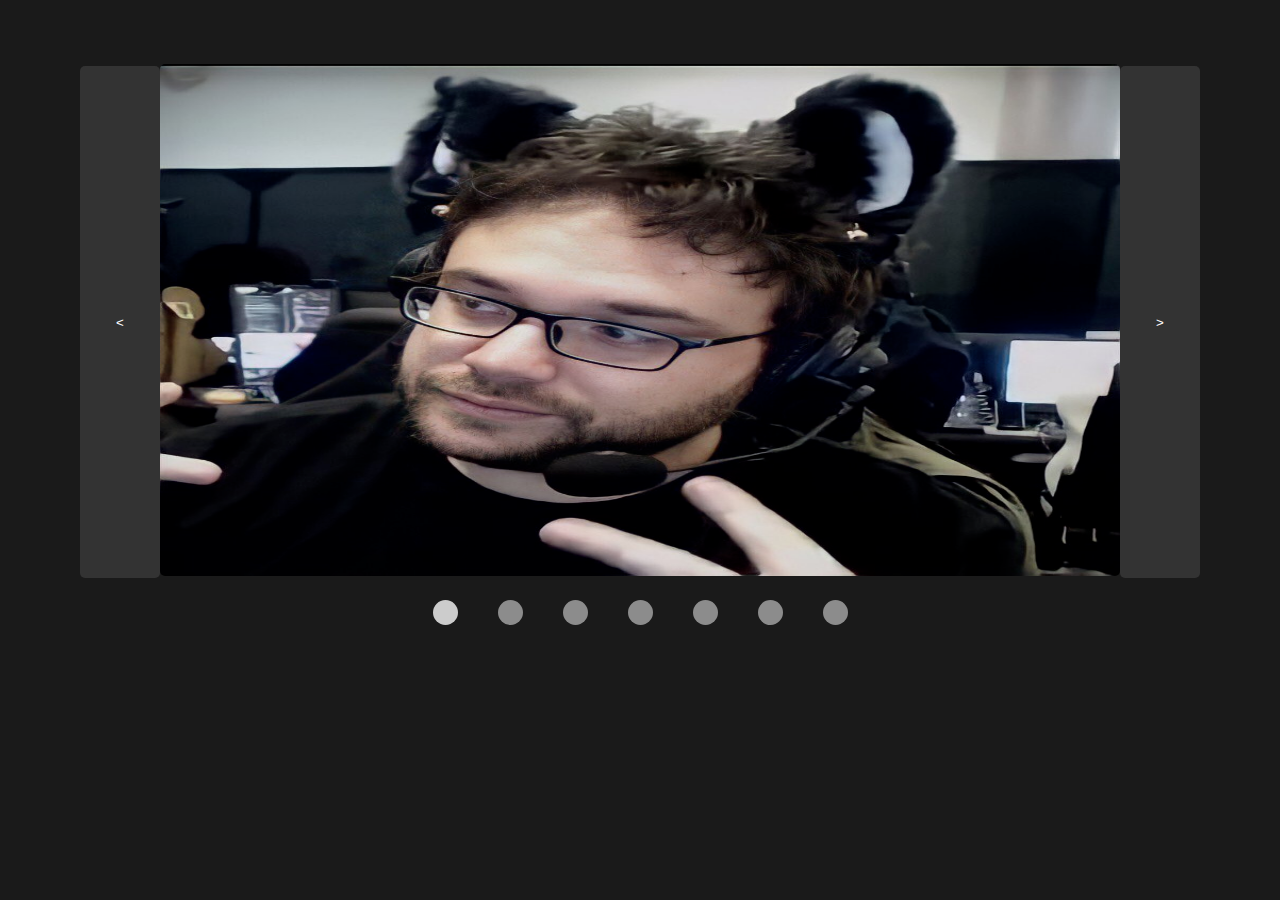
<file: carousel/index.html>
<!DOCTYPE html>
<html lang="en">
	<head>
		<meta charset="UTF-8">
		<title>Carousel</title>
		<script defer src="scripts/index.js"></script>
		<link href="style/index.css" rel="stylesheet">
	</head>
	<body>
		<div class="carousel">
			<button class="btn prev"><</button>
			<div class="images"></div>
			<button class="btn next">></button>
		</div>
		<div class="points"></div>
	</body>
</html>
</file>
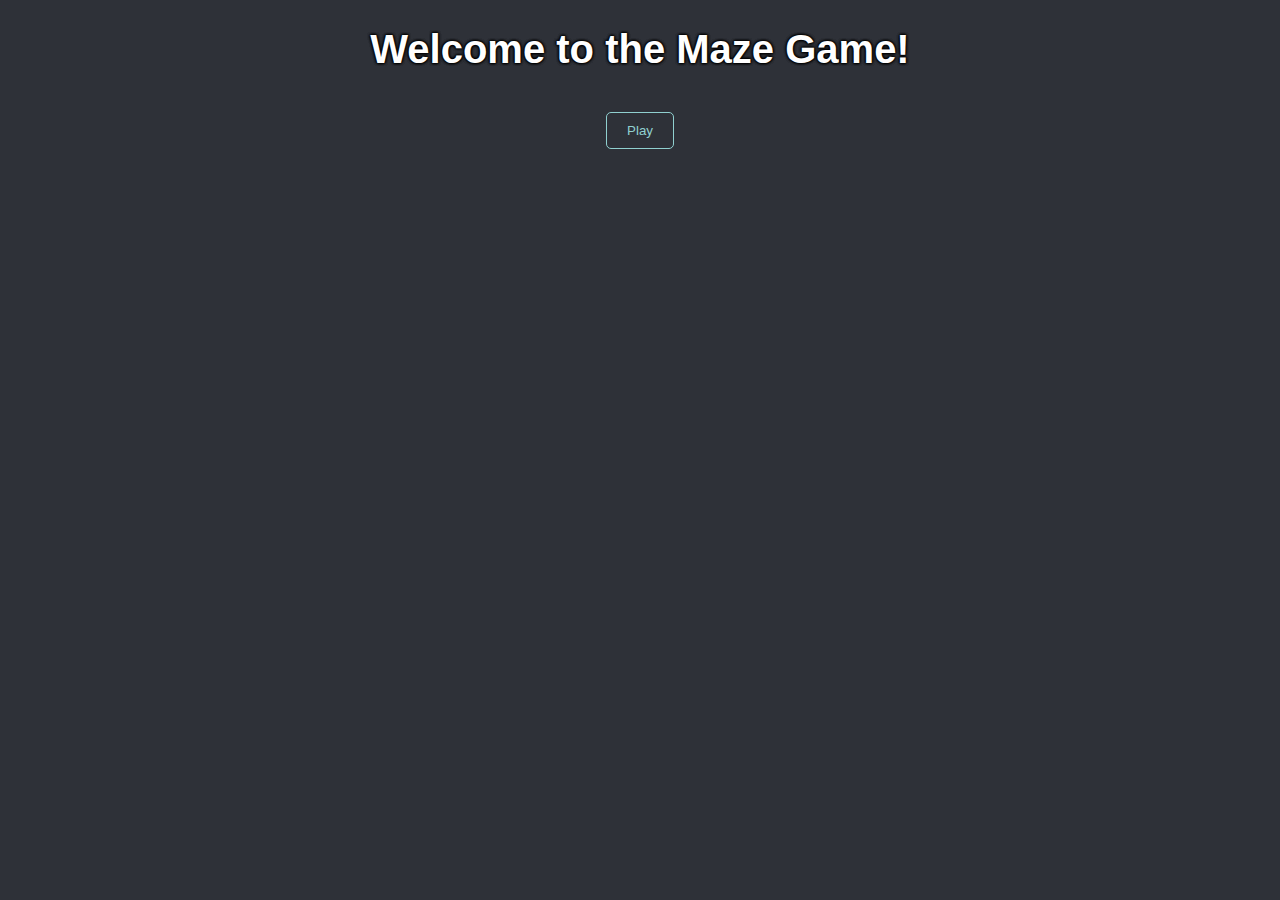
<file: maze-game/index.html>
<!DOCTYPE html>
<html lang="en">
	<head>
		<meta charset="UTF-8">
		<meta name="viewport" content="width=device-width, initial-scale=1.0">
		<title>Home - A Maze Game</title>
		<link href="style.css" rel="stylesheet">
	</head>
	<body>
		<div class="menu">
			<h1 class="welcome-title">Welcome to the Maze Game!</h1>
			<button class="btn play" onclick="window.location.href = 'game.html'">
				Play
			</button>
		</div>
	</body>
</html>
</file>
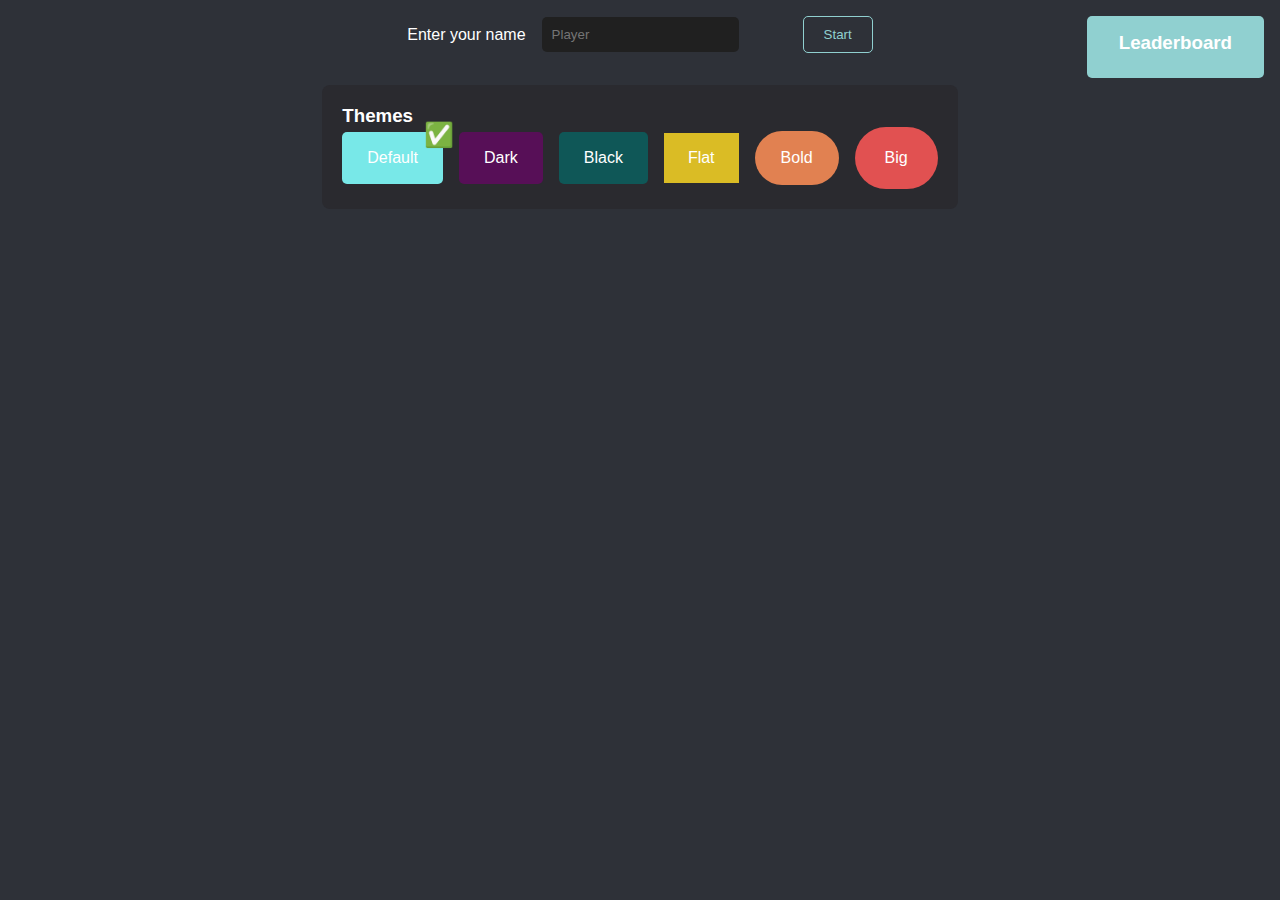
<file: maze-game/game.html>
<!DOCTYPE html>
<html lang="en">
	<head>
		<meta charset="UTF-8">
		<meta name="viewport" content="width=device-width, initial-scale=1.0">
		<title>Game - A Maze Game</title>
		<script defer src="scripts/game.js"></script>
		<script src="scripts/leaderboard.js"></script>
		<link href="style.css" rel="stylesheet">
	</head>
	<body>
		<div class="before-play">
			<label for="name">Enter your name</label>
			<input autocomplete="off" id="name" maxlength="64" minlength="1" placeholder="Player" required type="text">
			<button class="btn" id="start">Start</button>
		</div>
		
		<div class="game hidden">
			<div class="dummy"></div>
			<div class="flow-column">
				<p class="player-name"></p>
				<canvas id="game"></canvas>
				<p class="level"></p>
				<p class="timer">0:00.00</p>
			</div>
			
			<div class="game-buttons">
				<button class="btn restart">Restart</button>
				<button class="btn change-user">Change User</button>
			</div>
		</div>
		
		<div class="themes-wrapper">
			<h3 class="themes-title">Themes</h3>
			<ul class="themes">
				<li class="theme selected" data-theme="default">Default</li>
				<li class="theme" data-theme="dark">Dark</li>
				<li class="theme" data-theme="black">Black</li>
				<li class="theme" data-theme="flat">Flat</li>
				<li class="theme" data-theme="bold">Bold</li>
				<li class="theme" data-theme="big">Big</li>
			</ul>
		</div>
		
		<div class="leaderboard">
			<h3 class="leaderboard-title">Leaderboard</h3>
			<ol class="leaderboard-list"></ol>
		</div>
	</body>
</html>
</file>
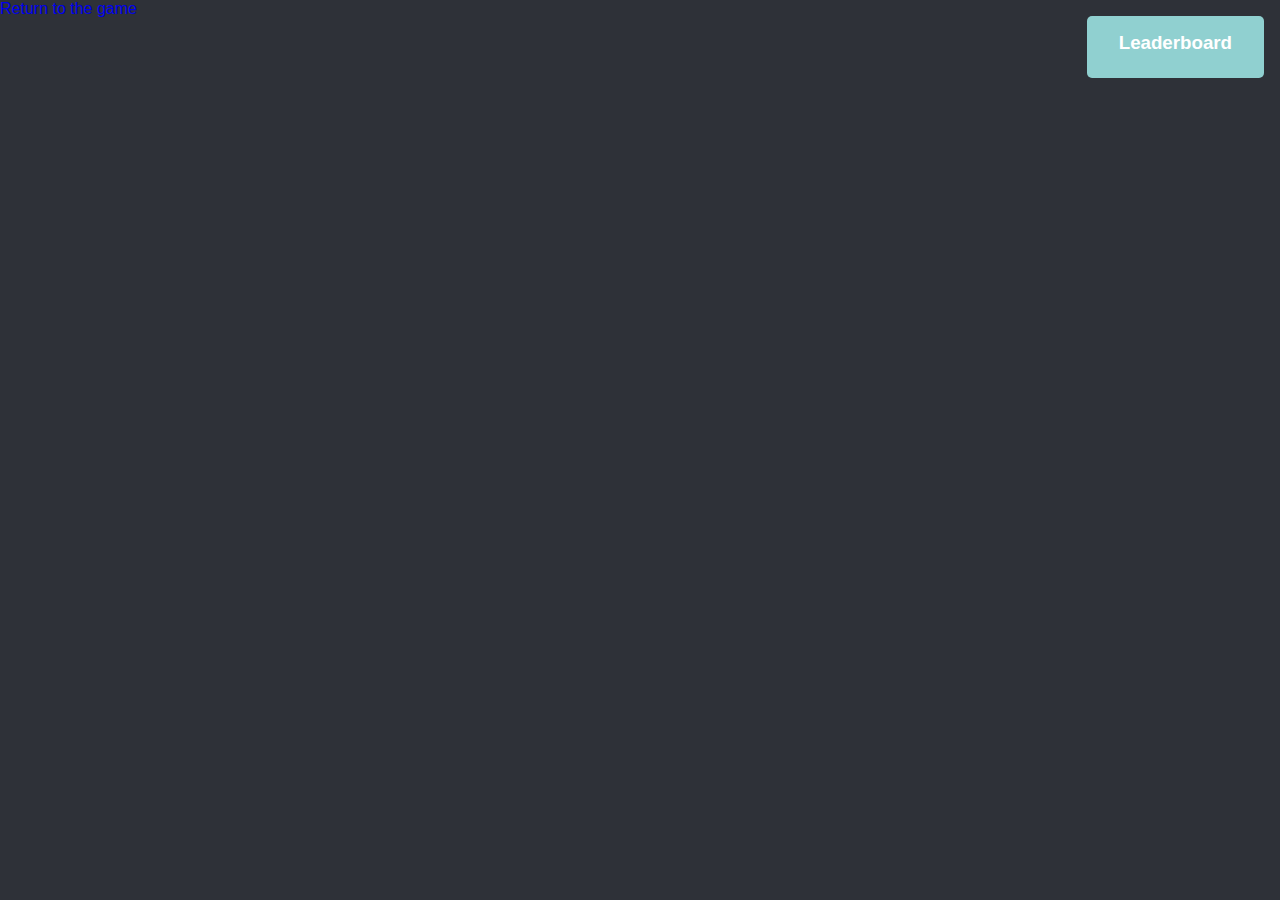
<file: maze-game/leaderboard.html>
<!DOCTYPE html>
<html lang="en">
	<head>
		<meta charset="UTF-8">
		<meta name="viewport" content="width=device-width, initial-scale=1.0">
		<title>LeaderBoard - A Maze Game</title>
		<script defer src="scripts/leaderboard.js"></script>
		<link rel="stylesheet" href="style.css">
	</head>
	<body>
		<div class="leaderboard">
			<h3 class="leaderboard-title">Leaderboard</h3>
			<ol class="leaderboard-list"></ol>
		</div>
		
		<a href="game.html" class="replay">
			Return to the game
		</a>
	</body>
</html>
</file>
<file: carousel/style/index.css>
:root {
	--button-active-color: hsl(0, 0%, 30%);
	--point-active-color: hsl(0, 0%, 80%);
	--background-color: hsl(0, 0%, 10%);
	--button-color: hsl(0, 0%, 20%);
	--point-color: hsl(0, 0%, 55%);
	--image-height: 40vw;
	--button-hover-color: hsl(0, 0%, 25%);
	--point-hover-color: hsl(0, 0%, 90%);
	--point-size: 25px;
	--button-width: 80px;
}

* {
	margin: 0;
	padding: 0;
}

body {
	background-color: var(--background-color);
}

.carousel {
	align-items: center;
	display: flex;
	justify-content: center;
	margin-top: 4rem;
	width: 100vw;
}

.carousel-image {
	border-radius: 5px;
	height: var(--image-height);
	object-fit: fill;
	opacity: 0;
	width: 0;
	transition: opacity 0.5s, width 0.5s;
}

.carousel-image.active {
	width: 75vw;
	opacity: 1;
}

.btn {
	background-color: var(--button-color);
	border: none;
	border-radius: 5px;
	color: white;
	cursor: pointer;
	height: var(--image-height);
	transition: background-color 0.15s;
	width: var(--button-width);
}

.btn:hover {
	background-color: var(--button-hover-color);
}

.btn:active {
	background-color: var(--button-active-color);
}

.points {
	align-items: center;
	display: flex;
	justify-content: center;
}

.point {
	background-color: var(--point-color);
	border-radius: 50%;
	cursor: pointer;
	height: var(--point-size);
	margin: 20px;
	transition: all 0.3s;
	width: var(--point-size);
}

.point.active {
	background-color: var(--point-active-color);
}

.point:hover {
	background-color: var(--point-hover-color);
}
</file>
<file: maze-game/style.css>
/* Components */
:root {
	--default-bg: hsl(220, 10%, 20%);
	--primary-color: hsl(180, 40%, 69%);
	--secondary-color: hsl(135, 71%, 69%);
}

* {
	font-family: 'Open Sans', sans-serif;
}

body, p, a, li, ol, h3, ul {
	margin: 0;
}

ol, ul {
	padding-left: 0;
}

body {
	background: var(--default-bg);
	color: white;
}

li {
	list-style: none;
}

a {
	text-decoration: none;
}

input[type='text'] {
	background: #202020;
	border: none;
	border-radius: 5px;
	color: white;
	padding: 10px;
}

.btn {
	--color: var(--primary-color);
	background: transparent;
	border: var(--color) solid 1px;
	border-radius: 5px;
	color: var(--color);
	cursor: pointer;
	outline: none;
	padding: 10px 20px;
	transition: all 0.2s ease-in-out;
}

.btn:hover {
	background: var(--color);
	color: white;
}

/* Home page */

.menu {
	align-items: center;
	display: flex;
	flex-direction: column;
	justify-content: center;
}

.welcome-title {
	font-size: 2.5em;
	font-weight: bold;
	margin-bottom: 1em;
	text-align: center;
	text-shadow: 0 0 3px black, 0 0 3px black, 0 0 3px black, 0 0 3px black;
}

/* Game */

.before-play {
	display: flex;
	flex-direction: row;
	align-items: center;
	justify-content: center;
	margin-top: 1em;
	gap: 1rem;
}

#start {
	margin-left: 3rem;
}

.game {
	display: flex;
	flex-direction: row;
	align-items: center;
	justify-content: center;
}
.dummy, .game-buttons {
	flex: 1;
}

.flow-column {
	display: flex;
	flex-direction: column;
	align-items: center;
	justify-content: center;
}

.game-buttons {
	display: flex;
	flex-direction: column;
	align-items: center;
	justify-content: center;
	gap: 1rem;
}

.game-buttons .btn {
	--color: #ff6161;
	padding: 10px 0;
	width: 7rem;
	white-space: nowrap;
}

.player-name {
	font-size: 2em;
	font-weight: bold;
	margin: 1rem;
}

.timer {
	font-size: 2em;
	font-weight: bold;
	margin: .3rem;
	font-family: monospace;
}

.level {
	font-size: 1.5em;
	font-weight: bold;
	margin: .3rem;
}

/* Themes */

.themes-wrapper {
	align-items: start;
	background-color: #2a2a2f;
	border-radius: 8px;
	display: flex;
	flex-direction: column;
	max-width: fit-content;
	padding: 20px;
	margin: 2em auto 0;
}

.themes {
	align-items: center;
	display: flex;
	flex-direction: row;
	gap: 1em;
	justify-content: center;
}

.theme {
	background-color: var(--theme-main-color, #2a2a2f);
	border-radius: 5px;
	cursor: pointer;
	padding: 1em 1.5em;
	position: relative;
	text-align: center;
	box-sizing: content-box;
	border: #00000000 solid var(--theme-border-size);
}

.theme:hover {
	background-color: var(--theme-secondary-color);
	border-color: var(--theme-border-color);
}

.theme.selected::after {
	color: white;
	content: '✅';
	font-size: 1.5em;
	position: absolute;
	right: -.5em;
	top: -.5em;
}

/* Leaderboard */

.leaderboard {
	background-color: var(--primary-color);
	border-radius: 5px;
	display: flex;
	flex-direction: column;
	padding: 1rem 2rem;
	position: fixed;
	right: 0;
	top: 0;
	margin: 1rem;
	transition: background-color 0.2s ease-in-out;
}

.leaderboard-title {
	margin: 0 0 .5rem;
}

.leaderboard .score {
	list-style: decimal;
}

/* JS Miscellaneous */

.hidden {
	display: none;
}
</file>
